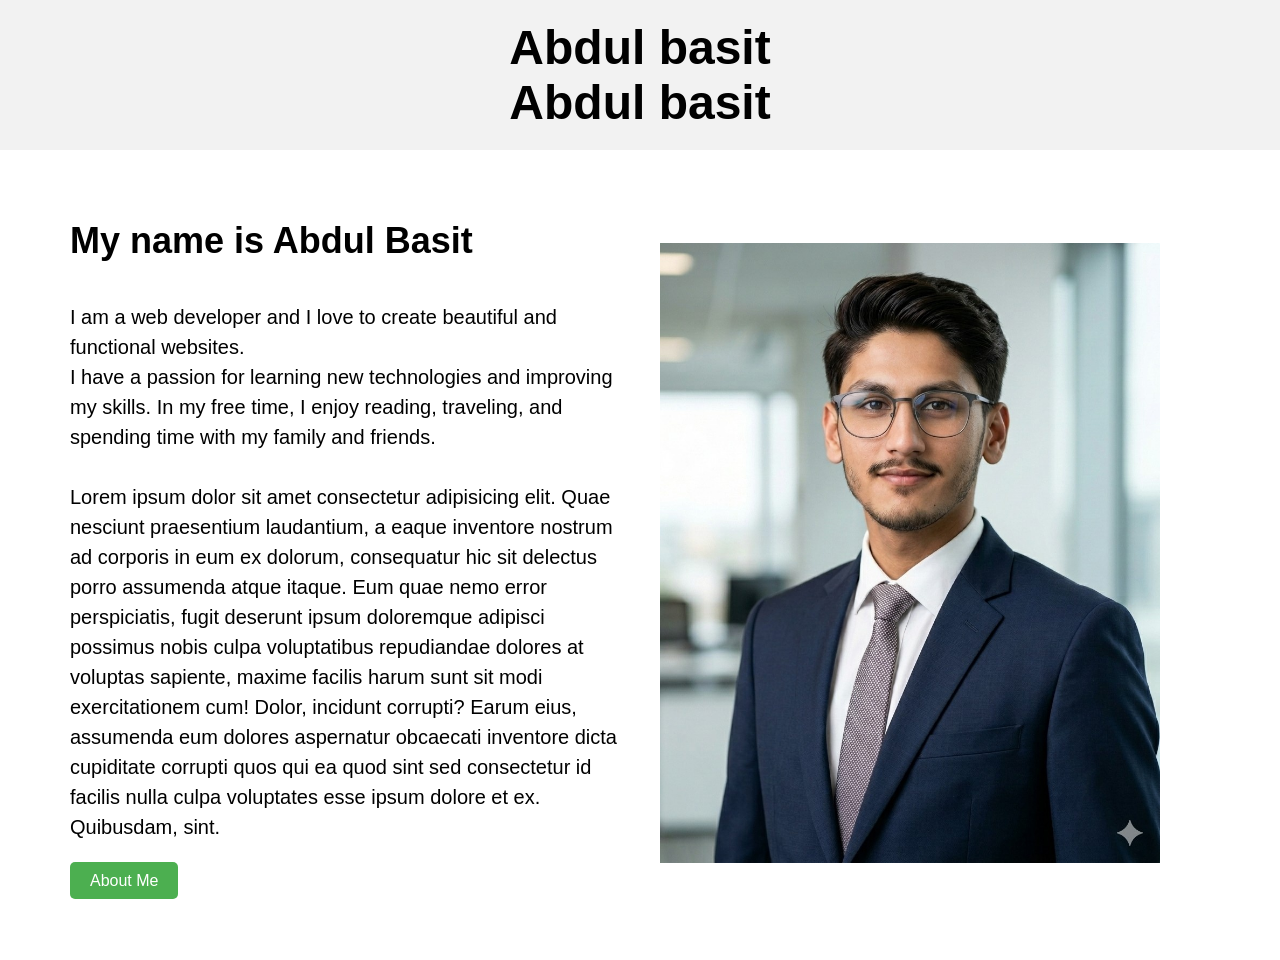
<file: Day01/index.html>
<!doctype html>
<html lang="en">
  <head>
    <meta charset="UTF-8" />
    <meta name="viewport" content="width=device-width, initial-scale=1.0" />
    <title>Day 01</title>
    <link rel="stylesheet" href="style.css">
  </head>
  <body>
   <header>
    <h1>Abdul basit</h1>
            <p class="name">Abdul basit</p>
        </header>
        <section>
            <main>
                <div class="content">
                <h2 title="My Heading">My name is Abdul Basit</h2>
                <p>I am a web developer and I love to create beautiful and functional websites. <br> I have a passion for learning new technologies and improving my skills. In my free time, I enjoy reading, traveling, and spending time with my family and friends.</p>
               <p>Lorem ipsum dolor sit amet consectetur adipisicing elit. Quae nesciunt praesentium laudantium, a eaque inventore nostrum ad corporis in eum ex dolorum, consequatur hic sit delectus porro assumenda atque itaque.
               Eum quae nemo error perspiciatis, fugit deserunt ipsum doloremque adipisci possimus nobis culpa voluptatibus repudiandae dolores at voluptas sapiente, maxime facilis harum sunt sit modi exercitationem cum! Dolor, incidunt corrupti?
               Earum eius, assumenda eum dolores aspernatur obcaecati inventore dicta cupiditate corrupti quos qui ea quod sint sed consectetur id facilis nulla culpa voluptates esse ipsum dolore et ex. Quibusdam, sint.

               </p>
                <a href=/Html/Day01/About.html title="About Me">
                    About Me
                </a>
                 
            </div>
                <div class="image">
                    <img src="Gemini_Generated_Image_je9618je9618je9.jpeg" alt="My Image" width="500" height="500">
                </div>
            </main>
        </section>



    </body>
</html>
</file>
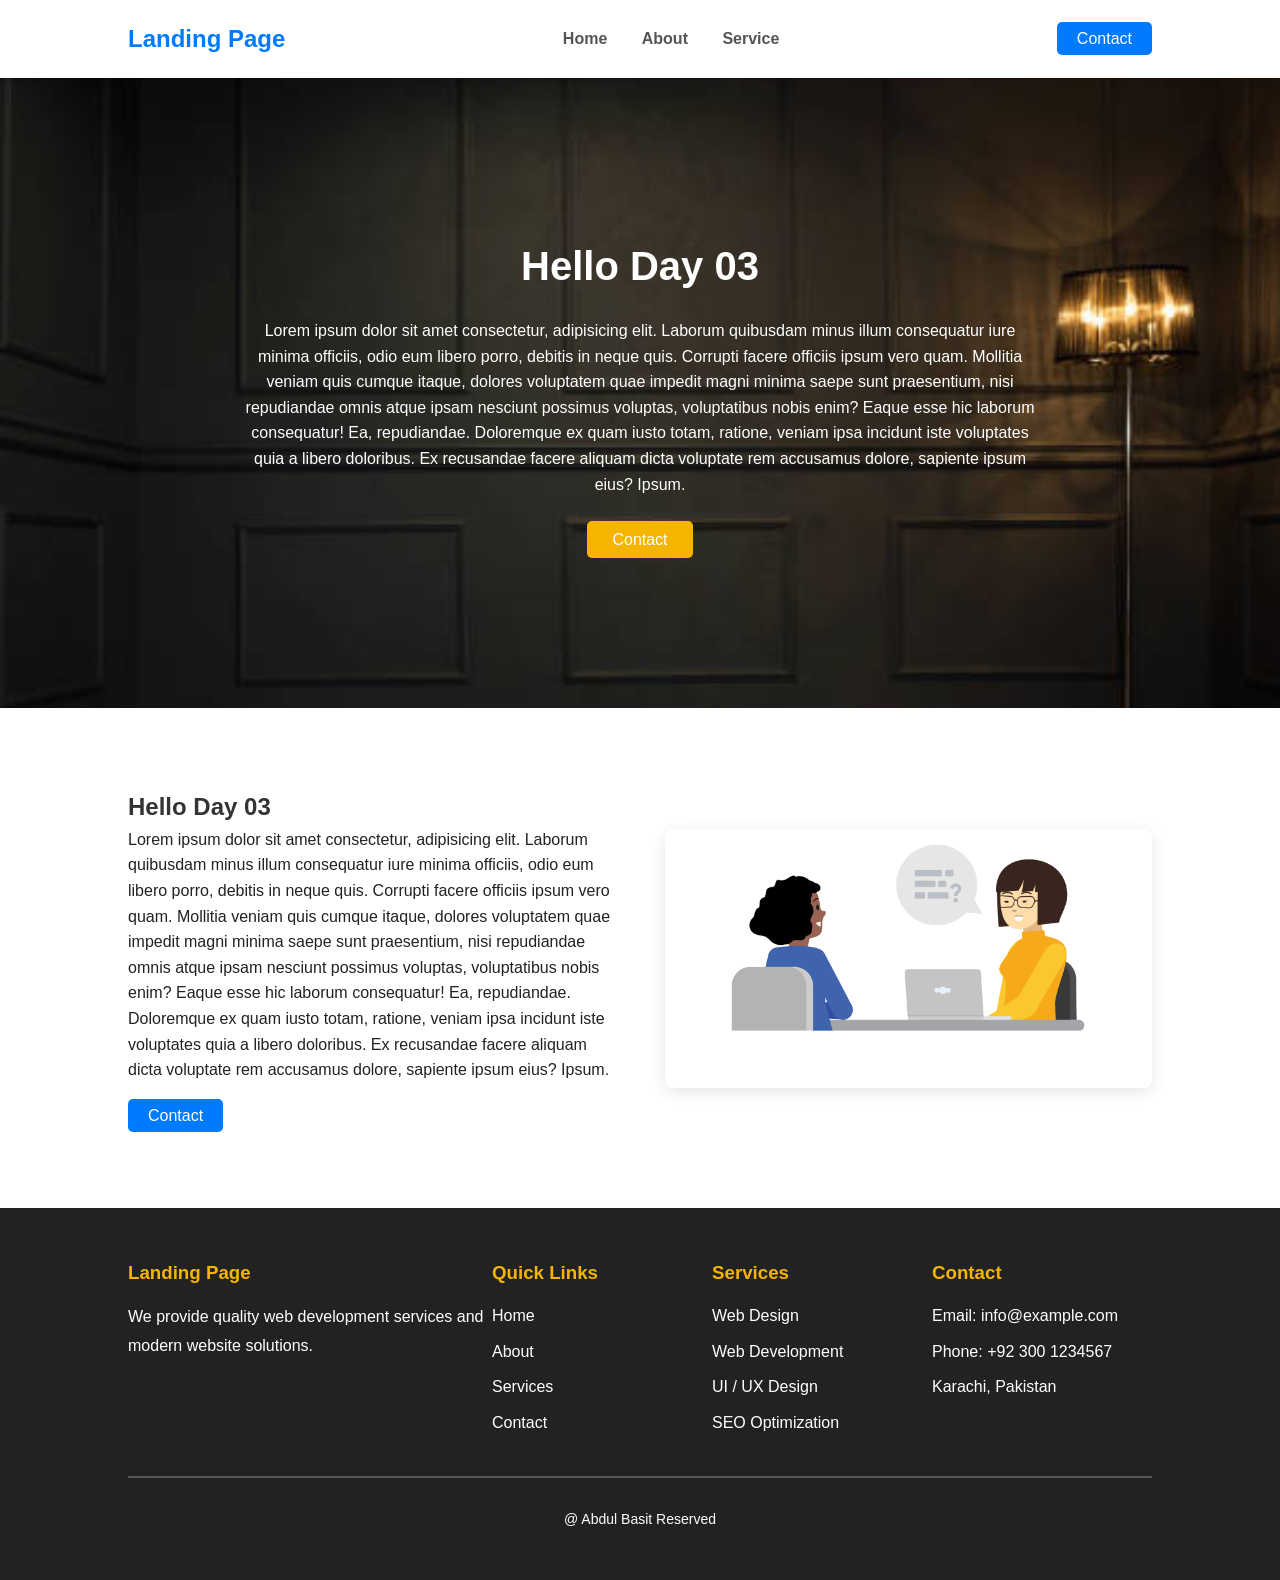
<file: Day03/index.html>
<!DOCTYPE html>
<html lang="en">
<head>
    <meta charset="UTF-8">
    <meta name="viewport" content="width=device-width, initial-scale=1.0">
    <title>Day 03 Exercise</title>
    <link rel="stylesheet" href="style.css">
</head>
<body>
    <header>
        <div class="logo">
            <h1>Landing Page</h1>
        </div>
        <nav>
            <a href="#home">Home</a>
            <a href="#about">About</a>
            <a href="#service">Service</a>
        </nav>
        <div class="btn">
            <a href="/Html/Day03/contact.html">contact</a>
        </div>
    </header>
 <section class="homesection" id="home">
    <div class="homecontent">
        <h1>Hello Day 03</h1>
        <p>Lorem ipsum dolor sit amet consectetur, adipisicing elit. Laborum quibusdam minus illum consequatur iure minima officiis, odio eum libero porro, debitis in neque quis. Corrupti facere officiis ipsum vero quam.
        Mollitia veniam quis cumque itaque, dolores voluptatem quae impedit magni minima saepe sunt praesentium, nisi repudiandae omnis atque ipsam nesciunt possimus voluptas, voluptatibus nobis enim? Eaque esse hic laborum consequatur!
        Ea, repudiandae. Doloremque ex quam iusto totam, ratione, veniam ipsa incidunt iste voluptates quia a libero doloribus. Ex recusandae facere aliquam dicta voluptate rem accusamus dolore, sapiente ipsum eius? Ipsum.</p>
    <div class="btn">
        <a href="/Day03/contact.html">Contact</a>
       </div> 





       
    </div>
 </section>
 <section class="about" id="about">
      <div class="aboutcontent">
        <h1>Hello Day 03</h1>
        <p>Lorem ipsum dolor sit amet consectetur, adipisicing elit. Laborum quibusdam minus illum consequatur iure minima officiis, odio eum libero porro, debitis in neque quis. Corrupti facere officiis ipsum vero quam.
        Mollitia veniam quis cumque itaque, dolores voluptatem quae impedit magni minima saepe sunt praesentium, nisi repudiandae omnis atque ipsam nesciunt possimus voluptas, voluptatibus nobis enim? Eaque esse hic laborum consequatur!
        Ea, repudiandae. Doloremque ex quam iusto totam, ratione, veniam ipsa incidunt iste voluptates quia a libero doloribus. Ex recusandae facere aliquam dicta voluptate rem accusamus dolore, sapiente ipsum eius? Ipsum.</p>
  <div class="btn">
        <a href="/Day03/contact.html" >Contact</a>
    </div>
    </div>
    <div class="aboutimage">
        <img src="../Day03/coursera 31.png"  alt="aboutImage">
    </div>
 </section>
    <footer class="footer">

        <div class="footer-container">

            <div class="footer-box">
                <h3>Landing Page</h3>
                <p>
                    We provide quality web development services and
                    modern website solutions.
                </p>
            </div>

            <div class="footer-box">
                <h3>Quick Links</h3>

                <ul>
                    <li><a href="#home">Home</a></li>
                    <li><a href="#about">About</a></li>
                    <li><a href="#service">Services</a></li>
                    <li><a href="#contact">Contact</a></li>
                </ul>
            </div>

            <div class="footer-box">
                <h3>Services</h3>

                <ul>
                    <li>Web Design</li>
                    <li>Web Development</li>
                    <li>UI / UX Design</li>
                    <li>SEO Optimization</li>
                </ul>
            </div>

            <div class="footer-box">
                <h3>Contact</h3>

                <ul>
                    <li>Email: info@example.com</li>
                    <li>Phone: +92 300 1234567</li>
                    <li>Karachi, Pakistan</li>
                </ul>
            </div>

        </div>
<hr>

        <p class="footerend">
            @ Abdul Basit Reserved
        </p>

    </footer>



</body>
</html>
</file>
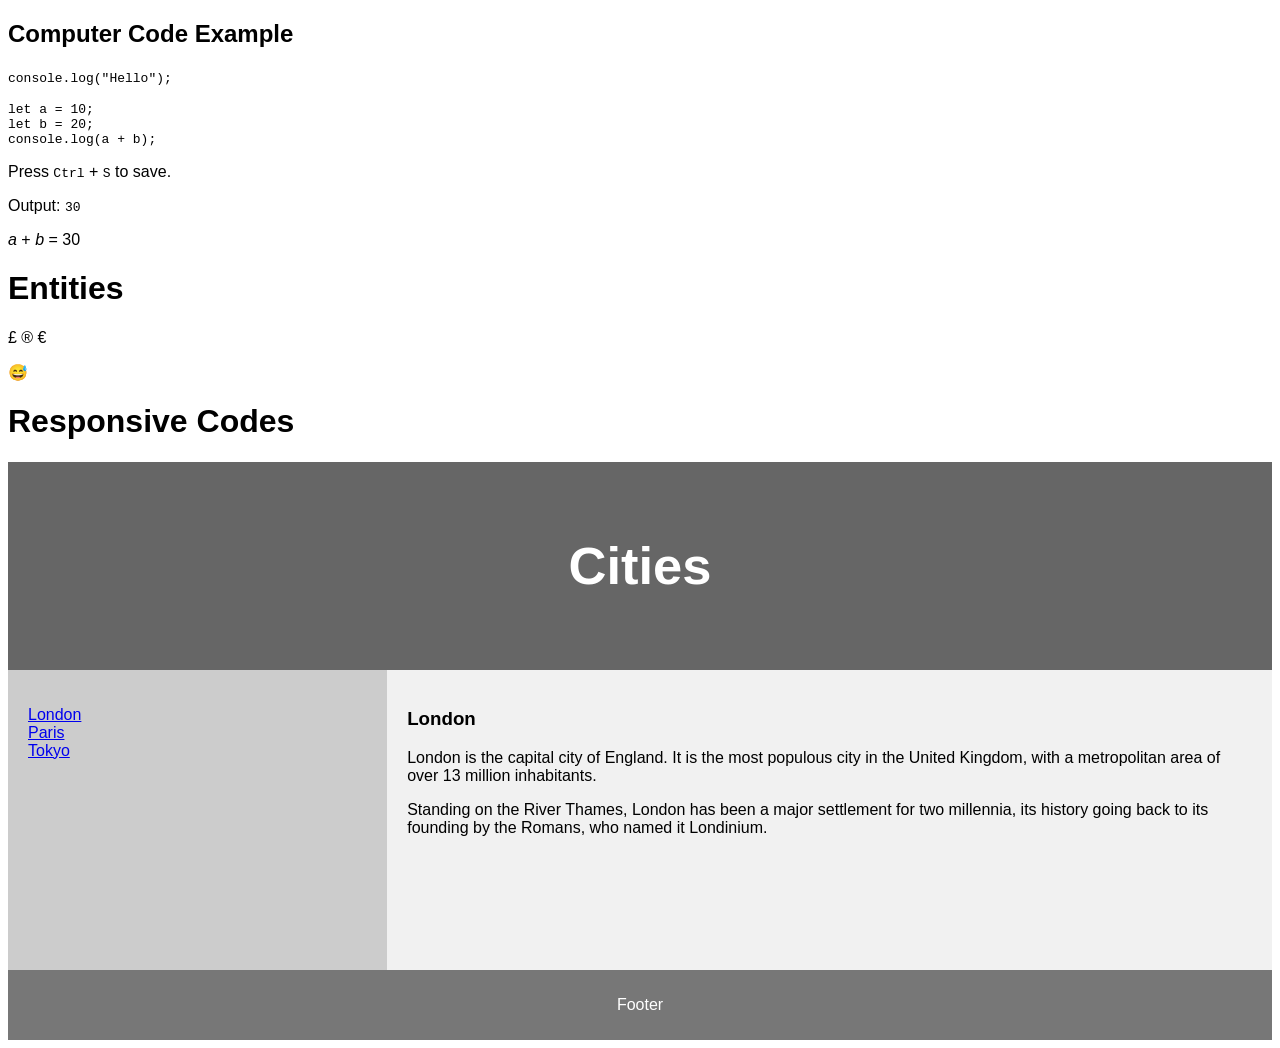
<file: Day04/index.html>
<!DOCTYPE html>
<html lang="en">
<head>
    <meta charset="UTF-8">
    <meta name="viewport" content="width=device-width, initial-scale=1.0">
    <title>Day 05</title>
    <link rel="stylesheet" href="style.css">
    </head>
<body>

<h2>Computer Code  Example</h2>


<p><code>console.log("Hello");</code></p>

<pre>
let a = 10;
let b = 20;
console.log(a + b);
</pre>

<p>Press <kbd>Ctrl</kbd> + <kbd>S</kbd> to save.</p>

<p>Output: <samp>30</samp></p>

<p><var>a</var> + <var>b</var> = 30</p>


<h1>Entities</h1>
<p>&#163; &#174; &euro;</p>
<p>&#128517;</p>

<h1>Responsive Codes</h1>

<header>
  <h2>Cities</h2>
</header>

<section>
  <nav>
    <ul>
      <li><a href="#">London</a></li>
      <li><a href="#">Paris</a></li>
      <li><a href="#">Tokyo</a></li>
    </ul>
  </nav>
  
  <article>
    <h1>London</h1>
    <p>London is the capital city of England. It is the most populous city in the  United Kingdom, with a metropolitan area of over 13 million inhabitants.</p>
    <p>Standing on the River Thames, London has been a major settlement for two millennia, its history going back to its founding by the Romans, who named it Londinium.</p>
  </article>
</section>

<footer>
  <p>Footer</p>
</footer>

</body>
</html>
</file>
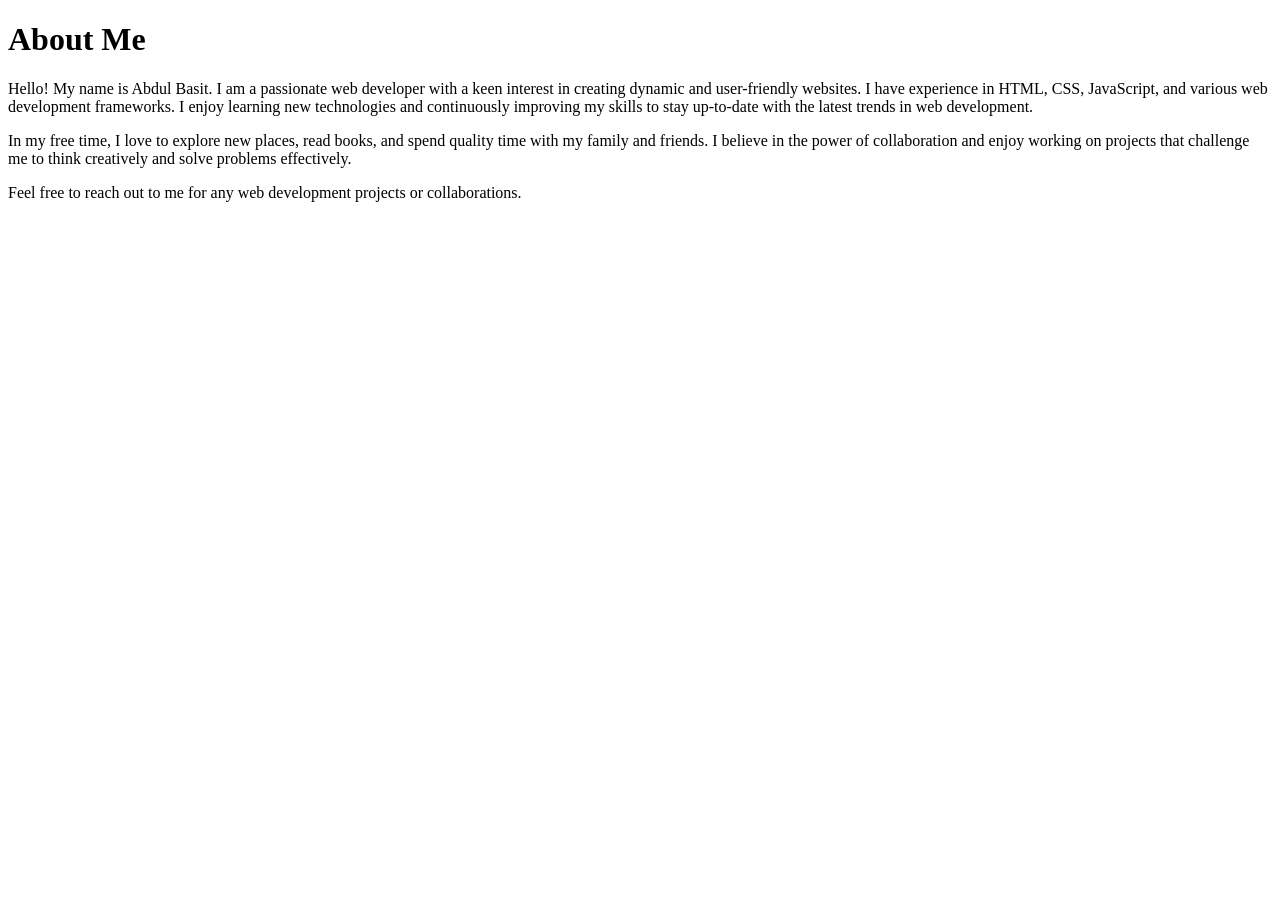
<file: Day01/About.html>
<!DOCTYPE html>
<html lang="en">
<head>
    <meta charset="UTF-8">
    <meta name="viewport" content="width=device-width, initial-scale=1.0">
    <title>About Me</title>
</head>
<body>
    <h1>About Me</h1>
    <p>Hello! My name is Abdul Basit. I am a passionate web developer with a keen interest in creating dynamic and user-friendly websites. I have experience in HTML, CSS, JavaScript, and various web development frameworks. I enjoy learning new technologies and continuously improving my skills to stay up-to-date with the latest trends in web development.</p>
    <p>In my free time, I love to explore new places, read books, and spend quality time with my family and friends. I believe in the power of collaboration and enjoy working on projects that challenge me to think creatively and solve problems effectively.</p>
    <p>Feel free to reach out to me for any web development projects or collaborations.</p> 
     
    
</body>
</html>
</file>
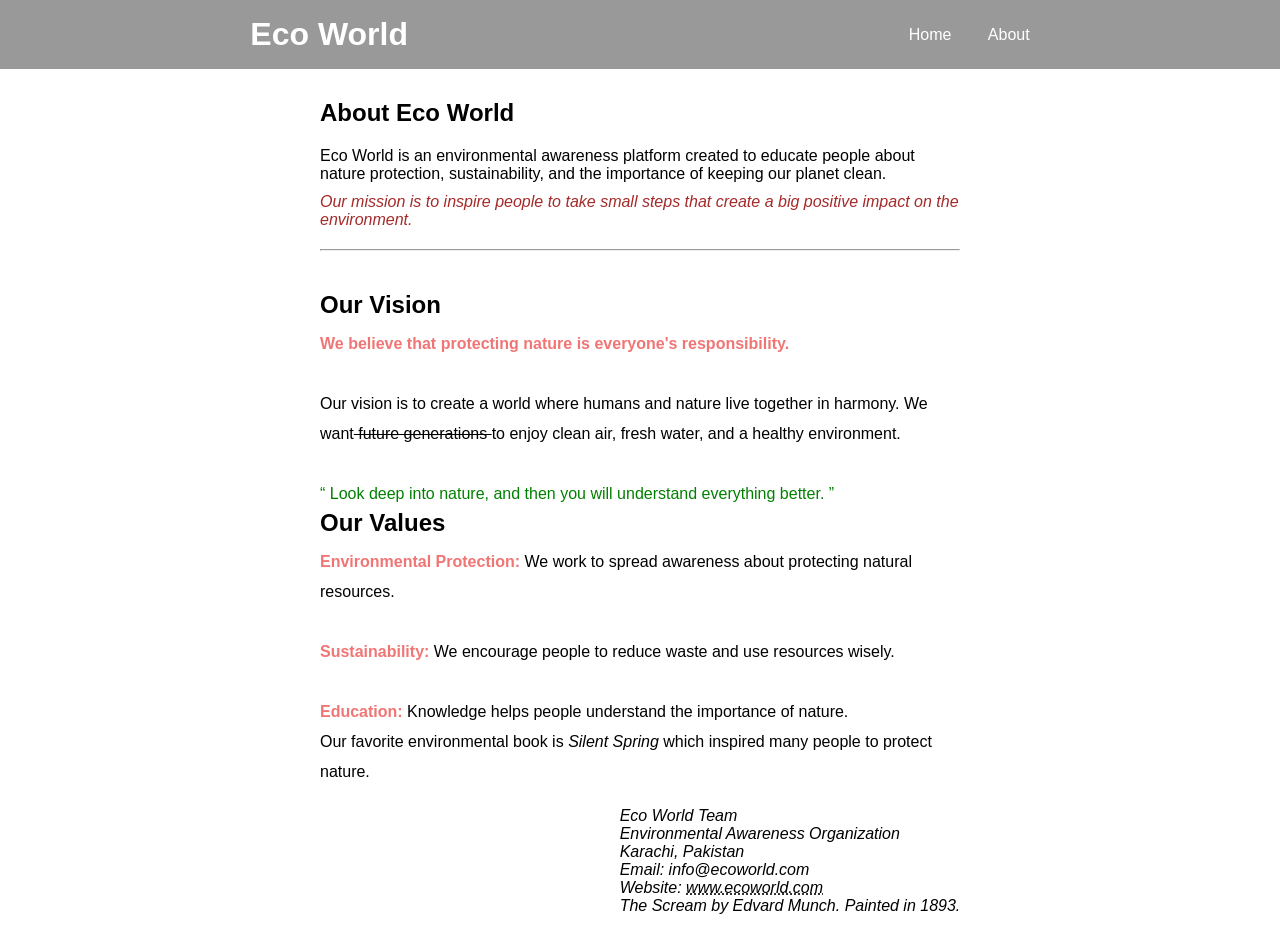
<file: Day02/about.html>
<!DOCTYPE html>
<html lang="en">
<head>
    <meta charset="UTF-8">
    <meta name="viewport" content="width=device-width, initial-scale=1.0">
    <title>About Eco World</title>
    <link rel="stylesheet" href="style.css">
</head>

<body>

<header>

    <div class="logo">
        <h1>Eco World</h1>
    </div>

    <nav>
        <a href="/Html/Day02/index.html">Home</a>
        <a href="/Html/Day02/about.html">About</a>
    </nav>

</header>


<section class="maincontainer">

<main>

<div class="homecontent">

<h1>About Eco World</h1>

<p>
    Eco World is an environmental awareness platform created to educate
    people about nature protection, sustainability, and the importance of
    keeping our planet clean.
</p>

<em>
    Our mission is to inspire people to take small steps that create a
    big positive impact on the environment.
</em>

<hr>

</div>


<div class="blockquote">

<blockquote>

<h1>Our Vision</h1>

<p>

<strong>
We believe that protecting nature is everyone's responsibility.
</strong>

<br><br>

Our vision is to create a world where humans and nature live together
in harmony. We want<del> future generations </del>to enjoy clean air, fresh water,
and a healthy environment.

<br><br>

<q>
Look deep into nature, and then you will understand everything better.
</q>

</p>

</blockquote>

</div>



<div class="blockquote">

<blockquote>

<h2>Our Values</h2>

<p>

<strong>Environmental Protection:</strong>
We work to spread awareness about protecting natural resources.

<br><br>

<strong>Sustainability:</strong>
We encourage people to reduce waste and use resources wisely.

<br><br>

<strong>Education:</strong>
Knowledge helps people understand the importance of nature.

</p>


<p>
Our favorite environmental book is 
<cite>Silent Spring</cite>
which inspired many people to protect nature.
</p>


</blockquote>

</div>



<div class="addressSection">

<address>

Eco World Team<br>
Environmental Awareness Organization<br>
Karachi, Pakistan<br>
Email: info@ecoworld.com<br>

Website:
<abbr title="Eco World Official Website">
www.ecoworld.com
</abbr>
<p><cite>The Scream</cite> by Edvard Munch. Painted in 1893.</p>

</address>

</div>


</main>

</section>


</body>
</html>
</file>
<file: Day01/style.css>
*{
            margin: 0;
            padding: 0;
            box-sizing: border-box;
            font-family: sans-serif;
        }
        html{
            font-size: 16px;
        }
        header{
            background-color: #f2f2f2;
            padding: 20px;
            font-size: 24px;
            text-align: center;
        }
         .name{
            font-size: 48px;
            font-weight: bold;
        }
        main{
            display: flex;
            justify-content: center;
            align-items: center;
            padding: 50px;
        }
        .content{
            width: 50%;
            padding: 20px;
        }
        .content h2{
            font-size: 36px;
            margin-bottom: 40px;
        }
        .content p{
            font-size: 20px;
            line-height: 1.5;
            margin-bottom: 30px;
        }
        .content pre{
            font-size: 18px;
            padding: 20px;
            text-align: left;
        }
        .content a{
            padding: 10px 20px;
            background-color: #4CAF50;
            color: white;
            text-decoration: none;
            border-radius: 5px;
            margin-top: 20px;
        }
        .image{
            width: 50%;
            padding: 20px;
        }
        .image img{
            max-width: 100%;
            height: auto;
            object-fit: cover;
        }
</file>
<file: Day03/style.css>
* {
    margin: 0;
    padding: 0;
    box-sizing: border-box;
    font-family: Arial, sans-serif;
}

body {
    color: #333;
    line-height: 1.6;
}

header {
    display: flex;
    justify-content: space-between;
    align-items: center;
    padding: 20px 10%;
    background-color: #ffffff;
    box-shadow: 0 2px 5px rgba(0,0,0,0.1);
    position: sticky;
    top: 0;
    z-index: 100;
}

header .logo h1 {
    font-size: 24px;
    color: #007bff;
}

nav a {
    margin: 0 15px;
    text-decoration: none;
    color: #555;
    font-weight: bold;
    transition: color 0.3s;
}

nav a:hover {
    color: #007bff;
}

header .btn a {
    text-decoration: none;
    background-color: #007bff;
    color: white;
    padding: 8px 20px;
    border-radius: 5px;
    text-transform: capitalize;
    transition: background 0.3s;
}

header .btn a:hover {
    background-color: #0056b3;
}

section {
    padding: 80px 10%;
}

.homesection {
    background-image: url(../Day03/pixinio\ 24.jpg);
    background-repeat: no-repeat;
    background-size: cover;
    background-attachment: fixed;
    text-align: center;
    display: flex;
    justify-content: center;
    align-items: center;
    min-height: 70vh;
}

.homecontent h1 {
    font-size: 40px;
    margin-bottom: 20px;
    color: #fff;
}

.homecontent p {
    max-width: 800px;
    margin: 0 auto 30px auto;
    color: #fff;
}

.homecontent .btn a {
    text-decoration: none;
    background-color: #f4b400;
    color: white;
    padding: 10px 25px;
    border-radius: 5px;
    text-transform: capitalize;
    transition: background 0.3s;
}


.about {
    display: flex;
    align-items: center;
    justify-content: space-between;
    gap: 50px;
    background-color: #ffffff;
}
.aboutcontent{
    width: 50%;
}
.aboutcontent p{
    color: #222;
}
.about .aboutimage {
    display: flex;
    justify-content: center;
    width: 50%;
}

.about .aboutimage img {
    max-width: 100%;
    height: auto;
    border-radius: 8px;
    box-shadow: 0 4px 15px rgba(0,0,0,0.1);
}
.aboutcontent .btn{
    margin-top: 20px;
}
.aboutcontent .btn a {
    text-decoration: none;
    background-color: #007bff;
    color: white;
    padding: 8px 20px;
    border-radius: 5px;
}
.aboutcontent .btn a:active{
    color: yellow;
}

.aboutcontent .btn a:hover {
    background-color: #0056b3;
}


.footer{
    background:#222;
    color:white;
    padding:50px 10%;
}

.footer-container{
    display:flex;
    justify-content:space-between;
}

.footer-box{
        min-width:220px;
}

.footer-box h3{
    margin-bottom:15px;
    color:#f4b400;
}

.footer-box p{
    line-height:1.8;
}

.footer-box ul{
    list-style:none;
}

.footer-box ul li{
    margin:10px 0;
}

.footer-box ul li a{
    color:white;
    text-decoration:none;
    transition:0.3s;
}

.footer-box ul li a:hover{
    color:#f4b400;
    padding-left:5px;
}

hr{
    margin:30px 0;
    border:1px solid #555;
}

.footerend{
    text-align:center;
    font-size:14px;
}
</file>
<file: Day04/style.css>
* {
  box-sizing: border-box;
}

body {
  font-family: Arial, Helvetica, sans-serif;
}

/* Style the header */
header {
  background-color: #666;
  padding: 30px;
  text-align: center;
  font-size: 35px;
  color: white;
}

/* Create two columns/boxes that floats next to each other */
nav {
  float: left;
  width: 30%;
  height: 300px; /* only for demonstration, should be removed */
  background: #ccc;
  padding: 20px;
}

/* Style the list inside the menu */
nav ul {
  list-style-type: none;
  padding: 0;
}

article {
  float: left;
  padding: 20px;
  width: 70%;
  background-color: #f1f1f1;
  height: 300px; /* only for demonstration, should be removed */
}

/* Clear floats after the columns */
section::after {
  content: "";
  display: table;
  clear: both;
}

/* Style the footer */
footer {
  background-color: #777;
  padding: 10px;
  text-align: center;
  color: white;
}

/* Responsive layout - makes the two columns/boxes stack on top of each other instead of next to each other, on small screens */
@media (max-width: 600px) {
  nav, article {
    width: 100%;
    height: auto;
  }
}
</file>
<file: Day02/style.css>
*{
    margin: 0;
    padding: 0;
    box-sizing: border-box;
    font-family: sans-serif;
}

header{
    display: flex;
    justify-content: space-around;
    align-items: center;
    background: #999;
    padding: 1rem;
    color: #fff;
    width: 100%;
}
.logo h1{
    font-weight: bold;
}
nav a{
    text-decoration: none;
    color: #fff;
    margin-left: 2rem;
}
main{
    display: flex;
    align-items: center;
    justify-content: center ;
    flex-direction: column  ;
    padding: 30px 0px 20px 0px ;
}
hr {
    margin-top: 20px;
}
.homecontent{
    width: 50%;
}
.homecontent h1{
    margin-bottom: 20px;
}
.homecontent p{
    margin: 10px 0px ;
}
.blockquote{
    width: 50%;
}
.blockquote h1{
    margin-bottom: 10px;
    margin-top: 40px;
}
.blockquote h2{
    margin-bottom: 10px;
}
.homecontent em{
    color: brown;
}
.blockquote  strong{
    color: hsl(0, 80%,50%,0.6);
}
.blockquote q{
    color: green;
}
.blockquote p{
    line-height: 30px;
}
.addressSection{
    display: flex;
    flex-direction: row-reverse;
    margin-top: 20px;
   
}
.addressSection address{
    margin-right: -300px;
}
</file>
